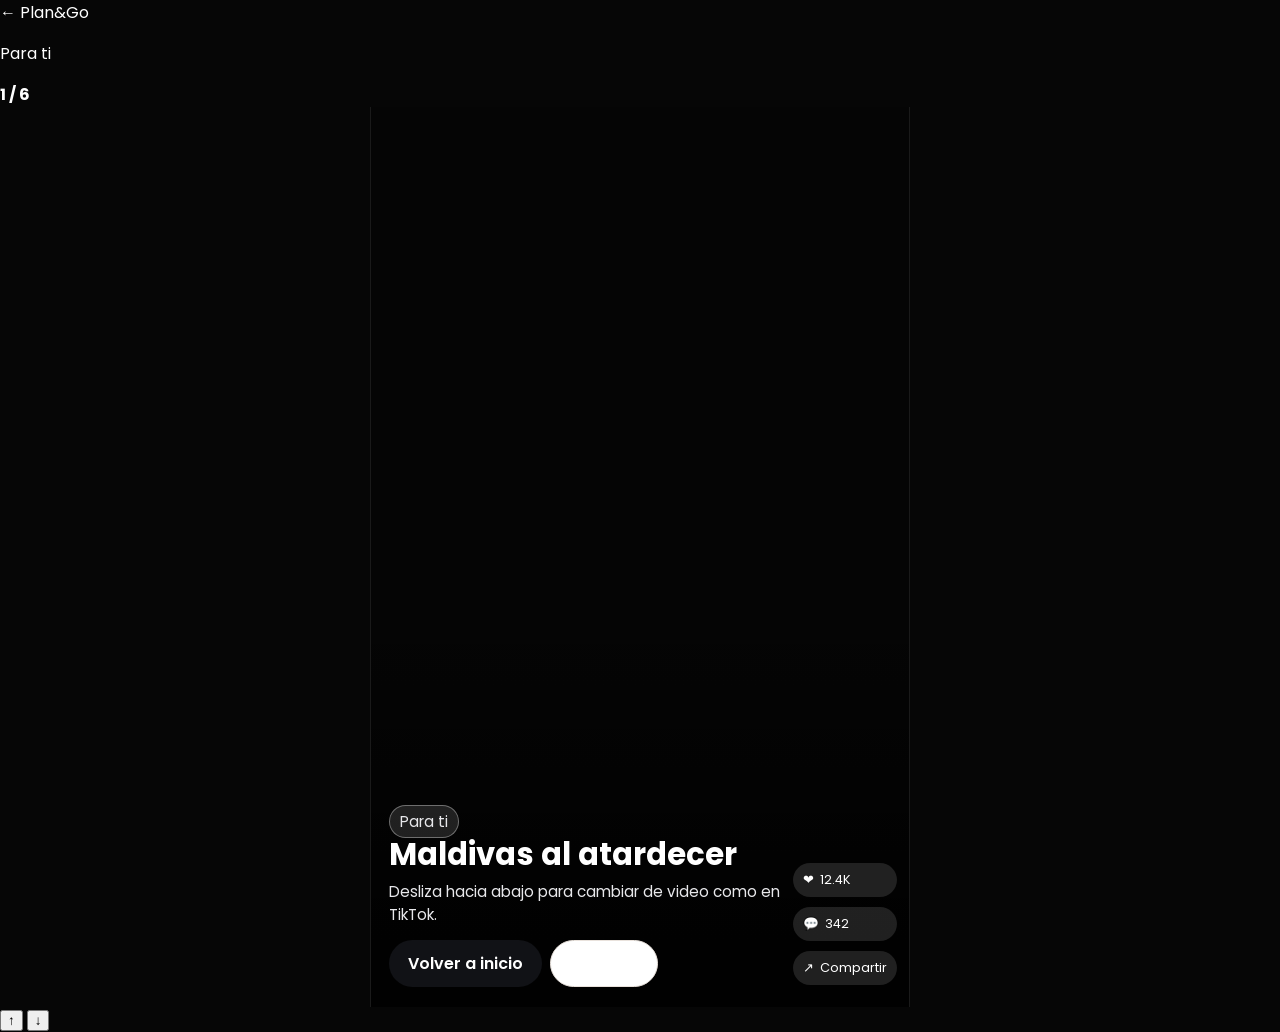
<file: videos.html>
<!doctype html>
<html lang="es">
  <head>
    <meta charset="UTF-8" />
    <meta name="viewport" content="width=device-width, initial-scale=1.0" />
    <title>Plan&Go | Feed de videos</title>
    <meta
      name="description"
      content="Explora destinos en formato de video corto con el feed inmersivo de Plan&Go."
    />
    <link rel="preconnect" href="https://fonts.googleapis.com" />
    <link rel="preconnect" href="https://fonts.gstatic.com" crossorigin />
    <link
      href="https://fonts.googleapis.com/css2?family=Poppins:wght@400;500;600;700&display=swap"
      rel="stylesheet"
    />
    <link rel="stylesheet" href="./styles.css" />
  </head>
  <body class="videos-page">
    <header class="feed-topbar">
      <a href="./index.html" class="feed-back">← Plan&Go</a>
      <div class="feed-title">
        <p>Para ti</p>
        <strong id="feedCounter">1 / 6</strong>
      </div>
    </header>

    <main class="video-feed" id="videoFeed" aria-label="Feed de videos de destinos">
      <article class="video-item is-active">
        <video
          class="video-player"
          muted
          loop
          playsinline
          preload="metadata"
          poster="https://images.unsplash.com/photo-1476514525535-07fb3b4ae5f1?auto=format&fit=crop&w=1200&q=80"
        >
          <source src="https://interactive-examples.mdn.mozilla.net/media/cc0-videos/flower.mp4" type="video/mp4" />
        </video>
        <div class="video-gradient"></div>
        <div class="video-content">
          <p class="video-tag">Para ti</p>
          <h1>Maldivas al atardecer</h1>
          <p>Desliza hacia abajo para cambiar de video como en TikTok.</p>
          <div class="video-actions">
            <a class="btn btn-dark" href="./index.html">Volver a inicio</a>
            <a class="btn btn-light" href="#">Guardar</a>
          </div>
        </div>
        <aside class="video-side">
          <button type="button">❤ <span>12.4K</span></button>
          <button type="button">💬 <span>342</span></button>
          <button type="button">↗ <span>Compartir</span></button>
        </aside>
      </article>

      <article class="video-item">
        <video
          class="video-player"
          muted
          loop
          playsinline
          preload="metadata"
          poster="https://images.unsplash.com/photo-1480497490787-505ec076689f?auto=format&fit=crop&w=1200&q=80"
        >
          <source src="https://www.w3schools.com/html/mov_bbb.mp4" type="video/mp4" />
        </video>
        <div class="video-gradient"></div>
        <div class="video-content">
          <p class="video-tag">Aventura</p>
          <h2>Lagos turquesa y trekking</h2>
          <p>Explora rutas de montaña y guarda el plan del día en un toque.</p>
          <div class="video-actions">
            <a class="btn btn-dark" href="#">Ver itinerario</a>
            <a class="btn btn-light" href="#">Reservar</a>
          </div>
        </div>
        <aside class="video-side">
          <button type="button">❤ <span>8.7K</span></button>
          <button type="button">💬 <span>215</span></button>
          <button type="button">↗ <span>Compartir</span></button>
        </aside>
      </article>

      <article class="video-item">
        <video
          class="video-player"
          muted
          loop
          playsinline
          preload="metadata"
          poster="https://images.unsplash.com/photo-1493558103817-58b2924bce98?auto=format&fit=crop&w=1200&q=80"
        >
          <source src="https://samplelib.com/lib/preview/mp4/sample-5s.mp4" type="video/mp4" />
        </video>
        <div class="video-gradient"></div>
        <div class="video-content">
          <p class="video-tag">Romántico</p>
          <h2>Calles mágicas en Santorini</h2>
          <p>Videos reales, reseñas y reservas directas en la misma pantalla.</p>
          <div class="video-actions">
            <a class="btn btn-dark" href="#">Leer reseñas</a>
            <a class="btn btn-light" href="#">Agregar</a>
          </div>
        </div>
        <aside class="video-side">
          <button type="button">❤ <span>15.2K</span></button>
          <button type="button">💬 <span>478</span></button>
          <button type="button">↗ <span>Compartir</span></button>
        </aside>
      </article>

      <article class="video-item">
        <video
          class="video-player"
          muted
          loop
          playsinline
          preload="metadata"
          poster="https://images.unsplash.com/photo-1500835556837-99ac94a94552?auto=format&fit=crop&w=1200&q=80"
        >
          <source src="https://interactive-examples.mdn.mozilla.net/media/cc0-videos/bee.mp4" type="video/mp4" />
        </video>
        <div class="video-gradient"></div>
        <div class="video-content">
          <p class="video-tag">Naturaleza</p>
          <h2>Safari y vida silvestre</h2>
          <p>Descubre experiencias eco y añade actividades sustentables.</p>
          <div class="video-actions">
            <a class="btn btn-dark" href="#">Más info</a>
            <a class="btn btn-light" href="#">Guardar</a>
          </div>
        </div>
        <aside class="video-side">
          <button type="button">❤ <span>9.9K</span></button>
          <button type="button">💬 <span>301</span></button>
          <button type="button">↗ <span>Compartir</span></button>
        </aside>
      </article>

      <article class="video-item">
        <video
          class="video-player"
          muted
          loop
          playsinline
          preload="metadata"
          poster="https://images.unsplash.com/photo-1469854523086-cc02fe5d8800?auto=format&fit=crop&w=1200&q=80"
        >
          <source src="https://samplelib.com/lib/preview/mp4/sample-10s.mp4" type="video/mp4" />
        </video>
        <div class="video-gradient"></div>
        <div class="video-content">
          <p class="video-tag">Roadtrip</p>
          <h2>Ruta panorámica por la costa</h2>
          <p>Cambia entre videos con swipe, rueda del mouse o teclas ↑ ↓.</p>
          <div class="video-actions">
            <a class="btn btn-dark" href="#">Crear ruta</a>
            <a class="btn btn-light" href="#">Compartir</a>
          </div>
        </div>
        <aside class="video-side">
          <button type="button">❤ <span>11.3K</span></button>
          <button type="button">💬 <span>268</span></button>
          <button type="button">↗ <span>Compartir</span></button>
        </aside>
      </article>

      <article class="video-item">
        <video
          class="video-player"
          muted
          loop
          playsinline
          preload="metadata"
          poster="https://images.unsplash.com/photo-1530789253388-582c481c54b0?auto=format&fit=crop&w=1200&q=80"
        >
          <source src="https://interactive-examples.mdn.mozilla.net/media/cc0-videos/flower.webm" type="video/webm" />
          <source src="https://interactive-examples.mdn.mozilla.net/media/cc0-videos/flower.mp4" type="video/mp4" />
        </video>
        <div class="video-gradient"></div>
        <div class="video-content">
          <p class="video-tag">Relax</p>
          <h2>Wellness entre montañas</h2>
          <p>Final del feed. Vuelve arriba con el botón o desliza hacia arriba.</p>
          <div class="video-actions">
            <a class="btn btn-dark" href="#">Plan de bienestar</a>
            <a class="btn btn-light" href="./index.html">Inicio</a>
          </div>
        </div>
        <aside class="video-side">
          <button type="button">❤ <span>6.4K</span></button>
          <button type="button">💬 <span>139</span></button>
          <button type="button">↗ <span>Compartir</span></button>
        </aside>
      </article>
    </main>

    <div class="feed-nav" aria-label="Controles de navegación del feed">
      <button type="button" data-feed-nav="prev" aria-label="Video anterior">↑</button>
      <button type="button" data-feed-nav="next" aria-label="Siguiente video">↓</button>
    </div>

    <script src="./videos.js"></script>
  </body>
</html>
</file>
<file: styles.css>
:root {
  --bg: #f5f2ef;
  --surface: #ffffff;
  --text: #1f1f1f;
  --muted: #66616a;
  --dark: #111216;
  --accent: #c48f6a;
  --line: #e9e2dc;
  --shadow: 0 14px 34px rgba(18, 17, 19, 0.08);
}

* {
  box-sizing: border-box;
}

html,
body {
  margin: 0;
  padding: 0;
  font-family: "Poppins", sans-serif;
  background: var(--bg);
  color: var(--text);
}

img {
  max-width: 100%;
  display: block;
}

a {
  color: inherit;
  text-decoration: none;
}

.container {
  width: min(1120px, 92%);
  margin: 0 auto;
}

.topbar {
  position: sticky;
  top: 0;
  z-index: 15;
  background: rgba(245, 242, 239, 0.88);
  backdrop-filter: blur(8px);
  border-bottom: 1px solid var(--line);
}

.topbar-content {
  min-height: 72px;
  display: flex;
  align-items: center;
  justify-content: space-between;
  gap: 20px;
}

.brand {
  font-weight: 700;
  display: flex;
  align-items: center;
  gap: 8px;
  font-size: 1.1rem;
}

.brand-mark {
  color: var(--accent);
}

.nav {
  display: flex;
  align-items: center;
  gap: 18px;
  font-size: 0.94rem;
  color: var(--muted);
}

.btn {
  display: inline-flex;
  align-items: center;
  justify-content: center;
  border-radius: 999px;
  padding: 10px 18px;
  border: 1px solid transparent;
  font-weight: 600;
  cursor: pointer;
  transition: all 0.2s ease;
}

.btn-dark {
  background: var(--dark);
  color: #fff;
}

.btn-dark:hover {
  opacity: 0.92;
}

.btn-light {
  background: #fff;
  border-color: var(--line);
}

.btn-light:hover,
.btn-outline:hover {
  background: #f2ece7;
}

.btn-outline {
  border-color: var(--dark);
}

.btn.full {
  width: 100%;
}

.hero {
  padding: 56px 0 36px;
}

.hero-grid {
  display: grid;
  grid-template-columns: 1.1fr 0.9fr;
  gap: 28px;
  align-items: start;
}

.hero-copy h1 {
  font-size: clamp(2rem, 4vw, 3.3rem);
  line-height: 1.08;
  margin: 10px 0 14px;
}

.hero-copy h1 span {
  color: var(--accent);
}

.eyebrow {
  margin: 0;
  color: var(--muted);
  font-size: 0.83rem;
  letter-spacing: 0.13em;
}

.lead {
  color: #4e4b52;
  max-width: 62ch;
}

.hero-actions {
  margin-top: 22px;
  display: flex;
  flex-wrap: wrap;
  gap: 12px;
}

.planner-card {
  background: var(--surface);
  border: 1px solid var(--line);
  border-radius: 22px;
  padding: 22px;
  box-shadow: var(--shadow);
}

.planner-card h2 {
  margin: 0 0 5px;
}

.planner-card p {
  margin: 0 0 18px;
  color: var(--muted);
}

.planner-form {
  display: flex;
  flex-direction: column;
  gap: 12px;
}

.planner-form label {
  display: flex;
  flex-direction: column;
  gap: 6px;
  font-size: 0.88rem;
  color: #4f4b53;
}

.planner-form input {
  background: #fbf9f7;
  border: 1px solid var(--line);
  border-radius: 12px;
  padding: 12px;
  font-family: inherit;
}

.planner-form .row {
  display: grid;
  grid-template-columns: 1fr 1fr;
  gap: 10px;
}

section {
  padding: 44px 0;
}

.section-head {
  margin-bottom: 18px;
}

.section-head h2 {
  margin: 0 0 8px;
  font-size: clamp(1.4rem, 2.2vw, 2rem);
}

.section-head p {
  margin: 0;
  color: var(--muted);
}

.section-head-inline {
  display: flex;
  align-items: baseline;
  justify-content: space-between;
  gap: 10px;
}

.section-head-inline a {
  color: var(--muted);
  font-size: 0.9rem;
}

.chips {
  display: flex;
  flex-wrap: wrap;
  gap: 10px;
  margin-bottom: 18px;
}

.chip {
  border: 1px solid var(--line);
  background: #fff;
  border-radius: 999px;
  padding: 8px 14px;
  font-family: inherit;
  cursor: pointer;
  color: #5a5660;
}

.chip.active {
  background: var(--dark);
  border-color: var(--dark);
  color: #fff;
}

.destination-grid {
  display: grid;
  grid-template-columns: repeat(4, 1fr);
  gap: 12px;
}

.destination-card {
  position: relative;
  border-radius: 16px;
  overflow: hidden;
  min-height: 220px;
  box-shadow: var(--shadow);
}

.destination-card img {
  width: 100%;
  height: 100%;
  object-fit: cover;
}

.destination-card .overlay {
  position: absolute;
  inset: auto 0 0;
  padding: 12px;
  background: linear-gradient(to top, rgba(0, 0, 0, 0.68), transparent);
  color: #fff;
}

.destination-card h3,
.destination-card p {
  margin: 0;
}

.destination-card p {
  font-size: 0.87rem;
}

.popular-grid {
  display: grid;
  grid-template-columns: repeat(4, 1fr);
  gap: 12px;
}

.popular-card {
  position: relative;
  border-radius: 16px;
  overflow: hidden;
  min-height: 260px;
  box-shadow: var(--shadow);
}

.popular-card img {
  width: 100%;
  height: 100%;
  object-fit: cover;
}

.popular-card .overlay {
  position: absolute;
  inset: auto 0 0;
  padding: 12px;
  background: linear-gradient(to top, rgba(0, 0, 0, 0.72), transparent);
  color: #fff;
}

.popular-card .overlay span {
  display: inline-flex;
  border: 1px solid rgba(255, 255, 255, 0.45);
  border-radius: 999px;
  padding: 2px 8px;
  font-size: 0.72rem;
  margin-bottom: 6px;
}

.popular-card h3,
.popular-card p {
  margin: 0;
}

.popular-card p {
  font-size: 0.84rem;
  color: #e9e8ee;
}

.video-hub {
  padding-top: 18px;
}

.video-hub-preview {
  margin-top: 14px;
  display: grid;
  grid-template-columns: repeat(2, minmax(0, 1fr));
  gap: 14px;
}

.phone-mock {
  background: #121216;
  border-radius: 26px;
  overflow: hidden;
  padding: 10px;
  color: #fff;
  box-shadow: 0 20px 32px rgba(0, 0, 0, 0.2);
}

.phone-mock img {
  border-radius: 18px;
  aspect-ratio: 9 / 16;
  object-fit: cover;
  width: 100%;
}

.phone-meta {
  padding: 12px 8px 6px;
}

.phone-meta h3 {
  margin: 0 0 4px;
  font-size: 1rem;
}

.phone-meta p {
  margin: 0;
  color: #d6d6dd;
  font-size: 0.84rem;
}

.reels-link {
  padding-top: 16px;
}

.reels-link-card {
  background: linear-gradient(130deg, #121216 0%, #2b2433 50%, #654435 100%);
  border-radius: 22px;
  color: #fff;
  padding: clamp(18px, 4vw, 34px);
  display: grid;
  grid-template-columns: 1.2fr 0.8fr;
  gap: 18px;
  align-items: center;
}

.reels-link-copy h2 {
  margin: 0 0 8px;
  font-size: clamp(1.4rem, 2.3vw, 2rem);
}

.reels-link-copy p {
  margin: 0;
  color: #ddd7e4;
}

.reels-link-preview {
  border-radius: 18px;
  overflow: hidden;
  min-height: 260px;
  position: relative;
  box-shadow: 0 16px 30px rgba(0, 0, 0, 0.24);
}

.reels-link-preview img {
  width: 100%;
  height: 100%;
  object-fit: cover;
}

.reels-link-preview p {
  position: absolute;
  inset: auto 0 0;
  margin: 0;
  padding: 10px;
  background: linear-gradient(to top, rgba(0, 0, 0, 0.75), transparent);
  font-size: 0.84rem;
}

.features {
  background: #ebe2dc;
  border-block: 1px solid #ddd2ca;
}

.feature-grid {
  display: grid;
  grid-template-columns: repeat(4, 1fr);
  gap: 12px;
}

.feature-grid article {
  background: rgba(255, 255, 255, 0.82);
  border: 1px solid #e1d4ca;
  border-radius: 14px;
  padding: 16px;
}

.feature-grid h3 {
  margin-top: 0;
}

.feature-grid p {
  margin-bottom: 0;
  color: #5e5660;
}

.planner {
  display: grid;
  gap: 14px;
  grid-template-columns: 1.2fr 0.8fr;
}

.itinerary-card,
.benefits-card {
  background: #fff;
  border: 1px solid var(--line);
  border-radius: 18px;
  box-shadow: var(--shadow);
  padding: 18px;
}

.itinerary-card header h2 {
  margin: 0 0 2px;
}

.itinerary-card header p {
  margin: 0;
  color: var(--muted);
  font-size: 0.9rem;
}

.tabs {
  display: flex;
  gap: 8px;
  margin: 14px 0;
}

.tab {
  border: 1px solid var(--line);
  background: #fff;
  border-radius: 10px;
  padding: 8px 12px;
  font-family: inherit;
  cursor: pointer;
}

.tab.active {
  background: var(--dark);
  color: #fff;
  border-color: var(--dark);
}

.itinerary-list {
  list-style: none;
  padding: 0;
  margin: 0;
  display: grid;
  gap: 8px;
}

.itinerary-list li {
  border: 1px solid var(--line);
  border-radius: 12px;
  padding: 10px 12px;
  display: flex;
  justify-content: space-between;
  gap: 8px;
}

.itinerary-list small {
  color: #5f5963;
}

.benefits-card h3 {
  margin-top: 0;
}

.benefits-card ul {
  margin: 0;
  padding-left: 18px;
  color: #534d58;
}

.benefits-card li + li {
  margin-top: 10px;
}

.reviews-grid {
  display: grid;
  grid-template-columns: repeat(3, 1fr);
  gap: 12px;
}

.report {
  padding-top: 24px;
}

.report-grid {
  display: grid;
  grid-template-columns: repeat(2, 1fr);
  gap: 12px;
}

.report-grid article {
  background: #fff;
  border: 1px solid var(--line);
  border-radius: 14px;
  padding: 16px;
}

.report-grid h3 {
  margin-top: 0;
  margin-bottom: 8px;
}

.report-grid p,
.report-grid ul {
  margin: 0;
  color: #4e4752;
}

.report-grid ul {
  padding-left: 18px;
}

.report-grid li + li {
  margin-top: 8px;
}

.reviews-grid blockquote {
  margin: 0;
  background: #fff;
  border: 1px solid var(--line);
  border-radius: 14px;
  padding: 14px;
  color: #413d44;
}

.reviews-grid cite {
  margin-top: 10px;
  display: block;
  color: #766f79;
  font-style: normal;
}

.cta {
  padding-top: 16px;
}

.cta-box {
  background: #111216;
  color: #fff;
  border-radius: 22px;
  padding: clamp(22px, 4vw, 42px);
}

.cta-box p {
  color: #d3d4db;
}

.footer {
  padding: 24px 0 96px;
  color: #6f6871;
  text-align: center;
}

.mobile-nav {
  position: fixed;
  left: 50%;
  transform: translateX(-50%);
  bottom: 14px;
  z-index: 18;
  background: #fff;
  border: 1px solid var(--line);
  border-radius: 999px;
  box-shadow: var(--shadow);
  display: none;
  align-items: center;
  gap: 4px;
  padding: 6px;
}

.mobile-nav a {
  padding: 8px 10px;
  border-radius: 999px;
  color: #56505a;
  font-size: 0.8rem;
}

.mobile-nav .mobile-nav-main {
  width: 44px;
  height: 44px;
  display: inline-flex;
  align-items: center;
  justify-content: center;
  border-radius: 50%;
  background: var(--dark);
  color: #fff;
  font-size: 1.4rem;
  line-height: 1;
}

.videos-page {
  background: #060606;
  color: #fff;
}

.video-feed {
  height: 100vh;
  overflow-y: auto;
  scroll-snap-type: y mandatory;
  scroll-behavior: smooth;
}

.video-item {
  height: 100vh;
  width: min(540px, 100%);
  margin-inline: auto;
  position: relative;
  overflow: hidden;
  scroll-snap-align: start;
  border-left: 1px solid rgba(255, 255, 255, 0.08);
  border-right: 1px solid rgba(255, 255, 255, 0.08);
  transform: scale(0.985);
  transition: transform 0.24s ease;
}

.video-item.is-active {
  transform: scale(1);
}

.video-item img {
  width: 100%;
  height: 100%;
  object-fit: cover;
}

.video-gradient {
  position: absolute;
  inset: 0;
  background: linear-gradient(
    to top,
    rgba(0, 0, 0, 0.86) 6%,
    rgba(0, 0, 0, 0.22) 42%,
    rgba(0, 0, 0, 0.22) 100%
  );
}

.video-content {
  position: absolute;
  left: 18px;
  right: 86px;
  bottom: 20px;
  z-index: 2;
}

.video-tag {
  display: inline-flex;
  margin: 0 0 8px;
  background: rgba(255, 255, 255, 0.12);
  border: 1px solid rgba(255, 255, 255, 0.35);
  border-radius: 999px;
  padding: 4px 10px;
  font-size: 0.76rem;
}

.video-content h1,
.video-content h2 {
  margin: 0 0 8px;
  font-size: clamp(1.35rem, 2.4vw, 2rem);
  line-height: 1.1;
}

.video-content p {
  margin: 0;
  color: #e8e8eb;
  font-size: 0.95rem;
}

.video-actions {
  margin-top: 14px;
  display: flex;
  flex-wrap: wrap;
  gap: 8px;
}

.video-side {
  position: absolute;
  right: 12px;
  bottom: 22px;
  z-index: 2;
  display: grid;
  gap: 10px;
}

.video-side button {
  border: 0;
  border-radius: 999px;
  background: rgba(255, 255, 255, 0.12);
  color: #fff;
  padding: 8px 10px;
  font-family: inherit;
  font-size: 0.8rem;
  display: flex;
  align-items: center;
  gap: 6px;
}

.video-nav {
  position: fixed;
  right: 20px;
  top: 50%;
  transform: translateY(-50%);
  z-index: 3;
  display: grid;
  gap: 10px;
}

.video-nav button {
  width: 42px;
  height: 42px;
  border-radius: 50%;
  border: 1px solid rgba(255, 255, 255, 0.36);
  background: rgba(14, 14, 16, 0.64);
  color: #fff;
  font-size: 1rem;
  cursor: pointer;
}

.video-progress {
  position: fixed;
  left: 16px;
  top: 50%;
  transform: translateY(-50%);
  z-index: 3;
  display: grid;
  gap: 8px;
}

.video-progress button {
  width: 10px;
  height: 10px;
  border-radius: 50%;
  border: 1px solid rgba(255, 255, 255, 0.55);
  background: rgba(255, 255, 255, 0.28);
  cursor: pointer;
  padding: 0;
}

.video-progress button.is-active {
  background: #fff;
  transform: scale(1.15);
}

@media (max-width: 980px) {
  .nav {
    display: none;
  }

  .hero-grid,
  .planner {
    grid-template-columns: 1fr;
  }

  .destination-grid {
    grid-template-columns: repeat(2, 1fr);
  }

  .popular-grid {
    grid-template-columns: repeat(2, 1fr);
  }

  .video-hub-preview,
  .reels-link-card {
    grid-template-columns: 1fr;
  }

  .feature-grid,
  .reviews-grid {
    grid-template-columns: repeat(2, 1fr);
  }
}

@media (max-width: 640px) {
  .topbar-content {
    min-height: 64px;
  }

  .topbar .btn-outline {
    display: none;
  }

  .hero {
    padding-top: 22px;
  }

  .planner-form .row,
  .feature-grid,
  .reviews-grid,
  .report-grid,
  .destination-grid,
  .popular-grid,
  .video-hub-preview {
    grid-template-columns: 1fr;
  }

  .mobile-nav {
    display: flex;
  }

  .video-content {
    right: 16px;
    bottom: 18px;
  }

  .video-side {
    right: 10px;
    top: 20px;
    bottom: auto;
  }

  .video-side button span {
    display: none;
  }

  .video-nav {
    right: 10px;
    top: auto;
    bottom: 18px;
    transform: none;
    grid-auto-flow: column;
  }

  .video-progress {
    left: 50%;
    top: 12px;
    transform: translateX(-50%);
    grid-auto-flow: column;
  }

  .chips {
    overflow-x: auto;
    flex-wrap: nowrap;
    padding-bottom: 4px;
  }
}
</file>
